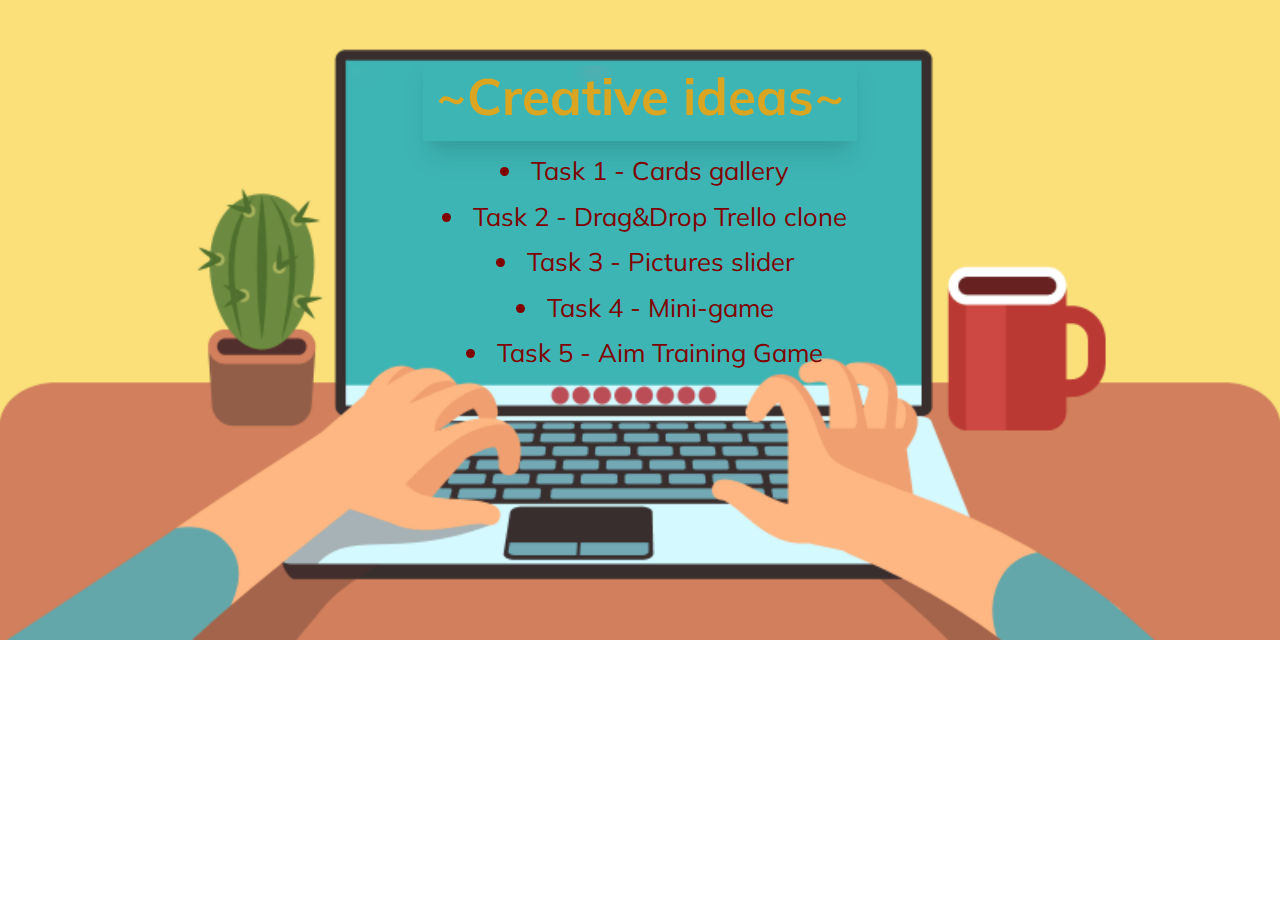
<file: index.html>
<!DOCTYPE html>
<html lang="en">
<head>
    <meta charset="UTF-8">
    <meta http-equiv="X-UA-Compatible" content="IE=edge">
    <meta name="viewport" content="width=device-width, initial-scale=1.0">
    <link rel="stylesheet" href="styles.css" />
    <title>Ineresting features</title>
</head>
<body>
    <h1>~Creative ideas~</h1>
    <ul>
        <li><a href="./01-cards/index.html">Task 1 - Cards gallery</a></li>
        <li><a href="./02-drag-n-drop/index.html">Task 2 - Drag&Drop Trello clone</a></li>
        <li><a href="./03-slider/index.html">Task 3 - Pictures slider</a></li>
        <li><a href="./04-board/index.html">Task 4 - Mini-game</a></li>
        <li><a href="./05-aim-game/index.html">Task 5 - Aim Training Game</a></li>
    </ul>
</body>
</html>
</file>
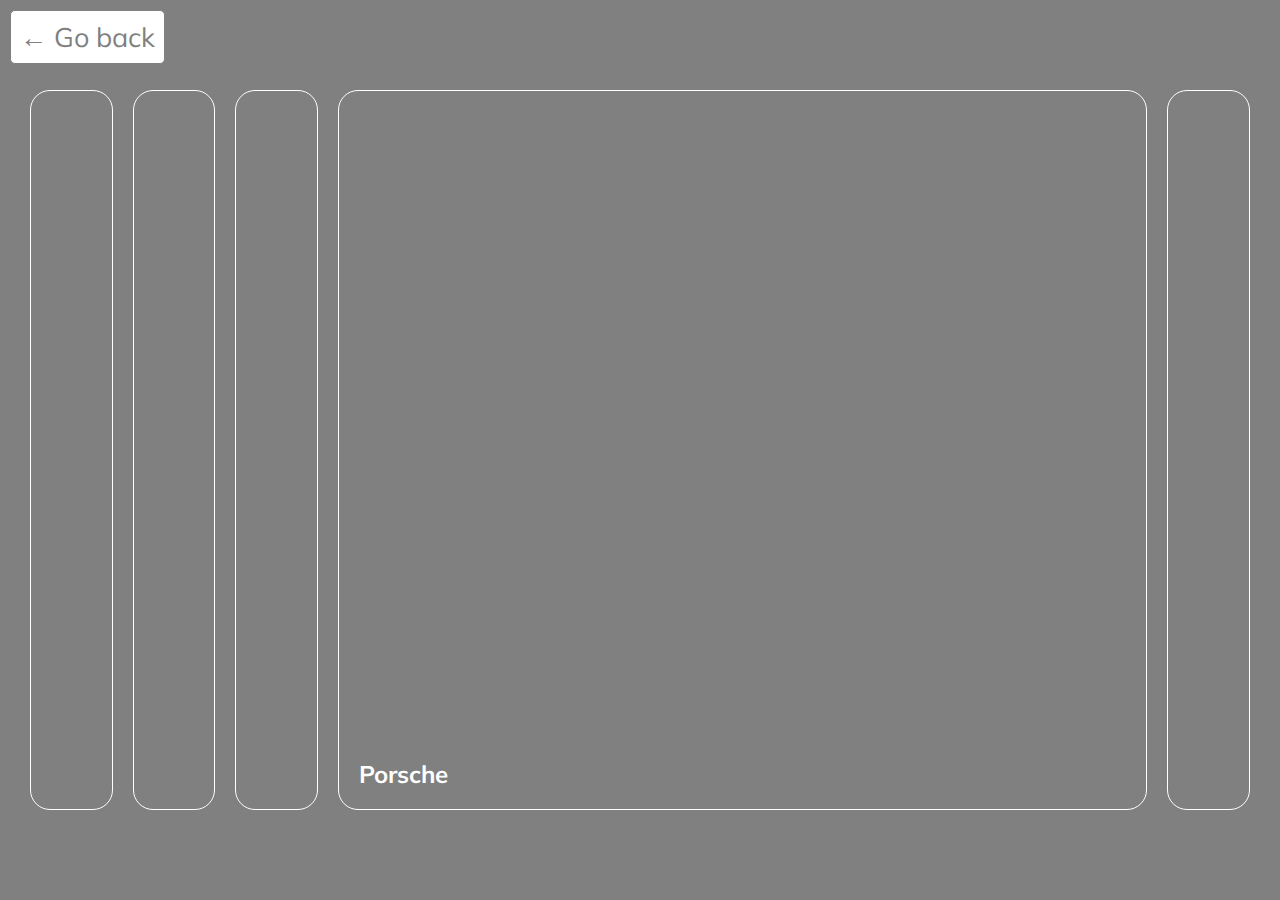
<file: 01-cards/index.html>
<!DOCTYPE html>
<html lang="en">
<head>
  <meta charset="UTF-8" />
  <meta name="viewport" content="width=device-width, initial-scale=1.0" />
  <link rel="stylesheet" href="styles.css" />
  <title>Карточки | Проект 1</title>
</head>
<body>
<div class="container">
  <div
      class="slide"
      style="background-image: url('https://monosnap.com/image/qsNsMtEkQ4CX4sjmXorhhZFhILZFoB');"
  >
    <h3>911 GT3 Touring 991.2</h3>
  </div>
  <div
      class="slide"
      style="
          background-image: url('https://monosnap.com/image/7tuKo26BQGIKSapoblJkYpcDLg3llk');
        "
  >
    <h3>911 GT3 RS</h3>
  </div>
  <div
      class="slide"
      style="
          background-image: url('https://monosnap.com/image/IcdS2phn9vHgk9dzA3BSfz8xT1ldZS');
        "
  >
    <h3>GTRS2</h3>
  </div>
  <div
      class="slide"
      style="
          background-image: url('https://monosnap.com/image/67AFzL5i0eeklWOCX9fkK9d9TDwwCY');
        "
  >
    <h3>Porsche</h3>
  </div>
  <div
      class="slide"
      style="
          background-image: url('https://monosnap.com/image/SmUJzbVhcNSjItJDhNWV7y5vP7yvuR');
        "
  >
    <h3>GT3RS</h3>
  </div>
</div>
<a class="goBackBtn" href="../index.html">&#8592; Go back</a>
<script src="app.js"></script>
</body>
</html>
</file>
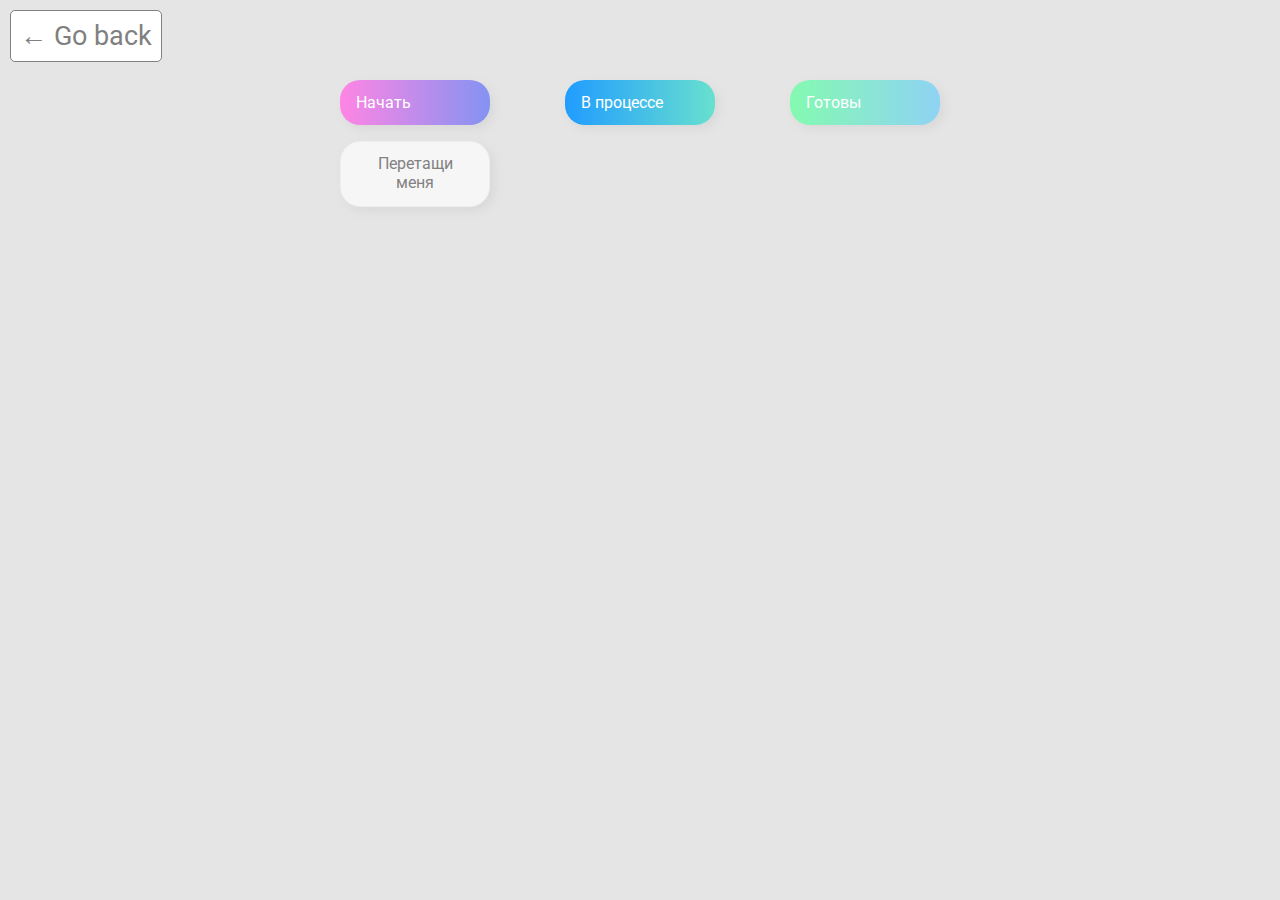
<file: 02-drag-n-drop/index.html>
<!DOCTYPE html>
<html lang="en">
  <head>
    <meta charset="UTF-8" />
    <meta name="viewport" content="width=device-width, initial-scale=1.0" />
    <link rel="stylesheet" href="styles.css" />
    <title>Drag & Drop | Проект 2</title>
  </head>
  <body>
    <div>
      <div class="row">
          <div class="col-header start">Начать</div>
          <div class="col-header progress">В процессе</div>
          <div class="col-header done">Готовы</div>
      </div>

      <div class="row">
        <div class="placeholder">
          <div class="item" draggable="true">Перетащи меня</div>
        </div>
        <div class="placeholder"></div>
        <div class="placeholder"></div>
      </div>
      
    </div>
    <a class="goBackBtn" href="../index.html">&#8592; Go back</a>
    <script src="app.js"></script>
  </body>
</html>
</file>
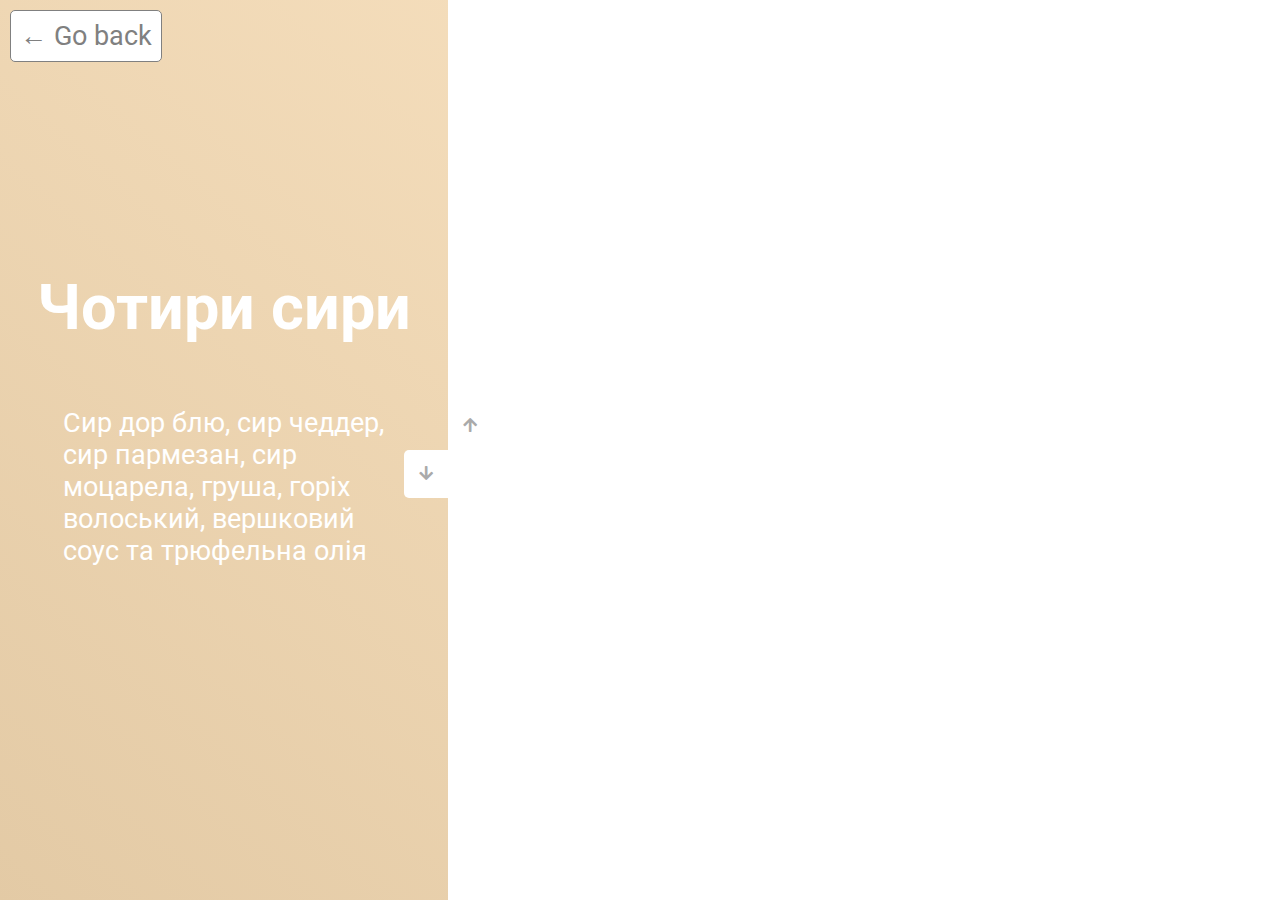
<file: 03-slider/index.html>
<!DOCTYPE html>
<html lang="en">
  <head>
    <meta charset="UTF-8" />
    <meta name="viewport" content="width=device-width, initial-scale=1.0" />
    <link
      rel="stylesheet"
      href="https://cdnjs.cloudflare.com/ajax/libs/font-awesome/5.15.1/css/all.min.css"
    />
    <link rel="stylesheet" href="style.css" />
    <title>Слайдер | Проект 3</title>
  </head>
  <body>
    <div class="container">
      <div class="sidebar">
        <div style="background: linear-gradient(229.99deg,  #458f28 -26%, #214311 145%);">
          <h1>Філадельфія</h1>
          <p>Філе лосося, сир Філадельфія, рукола, томати конкасе та вершки <br><br> Хамон, персик, рукола, томати чері, вершки та соус маринара <br><br> Куряче філе sous-vide, соус Жульєн та петрушка</p>
        </div>
        <div style="background: linear-gradient(215.32deg, #F90306 -1%, #9E0706 124%);">
          <h1>Мисливська</h1>
          <p>Мисливські ковбаски, молочні ковбаски, сир моцарелла, гливи, печериці, солодка цибуля, перець болгарський, соус BBQ, соус марінара, петрушка та трюфельна олія</p>
        </div>
        <div style="background: linear-gradient(221.87deg, #d38f8e 1%, #b37c7b 128%);">
          <h1>Мафія</h1>
          <p>Карбонара: шинка, грудинка, сир пармезан, печериці, томати чері та вершки <br><br> М'ясна Гурмео: філе куряче sous-vide, шинка, ковбаски мисливські, пепероні, печериці, цибуля, петрушка та соус BBQ <br><br> Чотири сири: сир дор блю, сир чеддер, сир пармезан, груша, горіх волоський та вершковий соус</p>
        </div>
        <div style="background: linear-gradient(220.16deg, #FFE101 -8%, #F39102 138%);">
          <h1>Карибська</h1>
          <p>Атлантика: креветки, філе лосося, сир пармезан, шпинат, томати, вершки, часник <br><br> Американо: філе куряче sous-vide, ковбаски мисливські, пепероні, сир моцарела, кукурудза, болгарський перець, цибуля конфітюр, соус BBQ, соус маринара, гірчиця <br><br> Поло: філе куряче sous-vide, сир моцарела, ананас, болгарський перець, часник, соус маринара, соус ВВQ</p>
        </div>
        <div style="background: linear-gradient(220.16deg, #f5debc -8%, #ddc39d 138%);">
          <h1>Чотири сири</h1>
          <p>Cир дор блю, сир чеддер, сир пармезан, сир моцарела, груша, горіх волоський, вершковий соус та трюфельна олія</p>
        </div>
      </div>
      <div class="main-slide">
        <div
          style="
            background-image: url('https://monosnap.com/image/4kxT8P0uaCFfAz9hEIeE8OEZIljuyA');
          "
        ></div>
        <div
          style="
            background-image: url('https://monosnap.com/image/R64RjygRvTUiobhaNxWS7F5YLemIgP');
          "
        ></div>
        <div
          style="
            background-image: url('https://monosnap.com/image/kQAw4jDKqcTBRTBsdOlFN9Nm7xBH2s');
          "
        ></div>
        <div
          style="
            background-image: url('https://monosnap.com/image/5EUCoWFMB4hS1kQjFuIMSprZfmQlJ2');
          "
        ></div>
        <div
          style="
            background-image: url('https://monosnap.com/image/2ZslaEg0ezhT9H2P23jtdTnsSbtxTD');
          "
        ></div>
      </div>
      <div class="controls">
        <button class="down-button">
          <i class="fas fa-arrow-down"></i>
        </button>
        <button class="up-button">
          <i class="fas fa-arrow-up"></i>
        </button>
      </div>
    </div>
    <a class="goBackBtn" href="../index.html">&#8592; Go back</a>
    <script src="app.js"></script>
  </body>
</html>
</file>
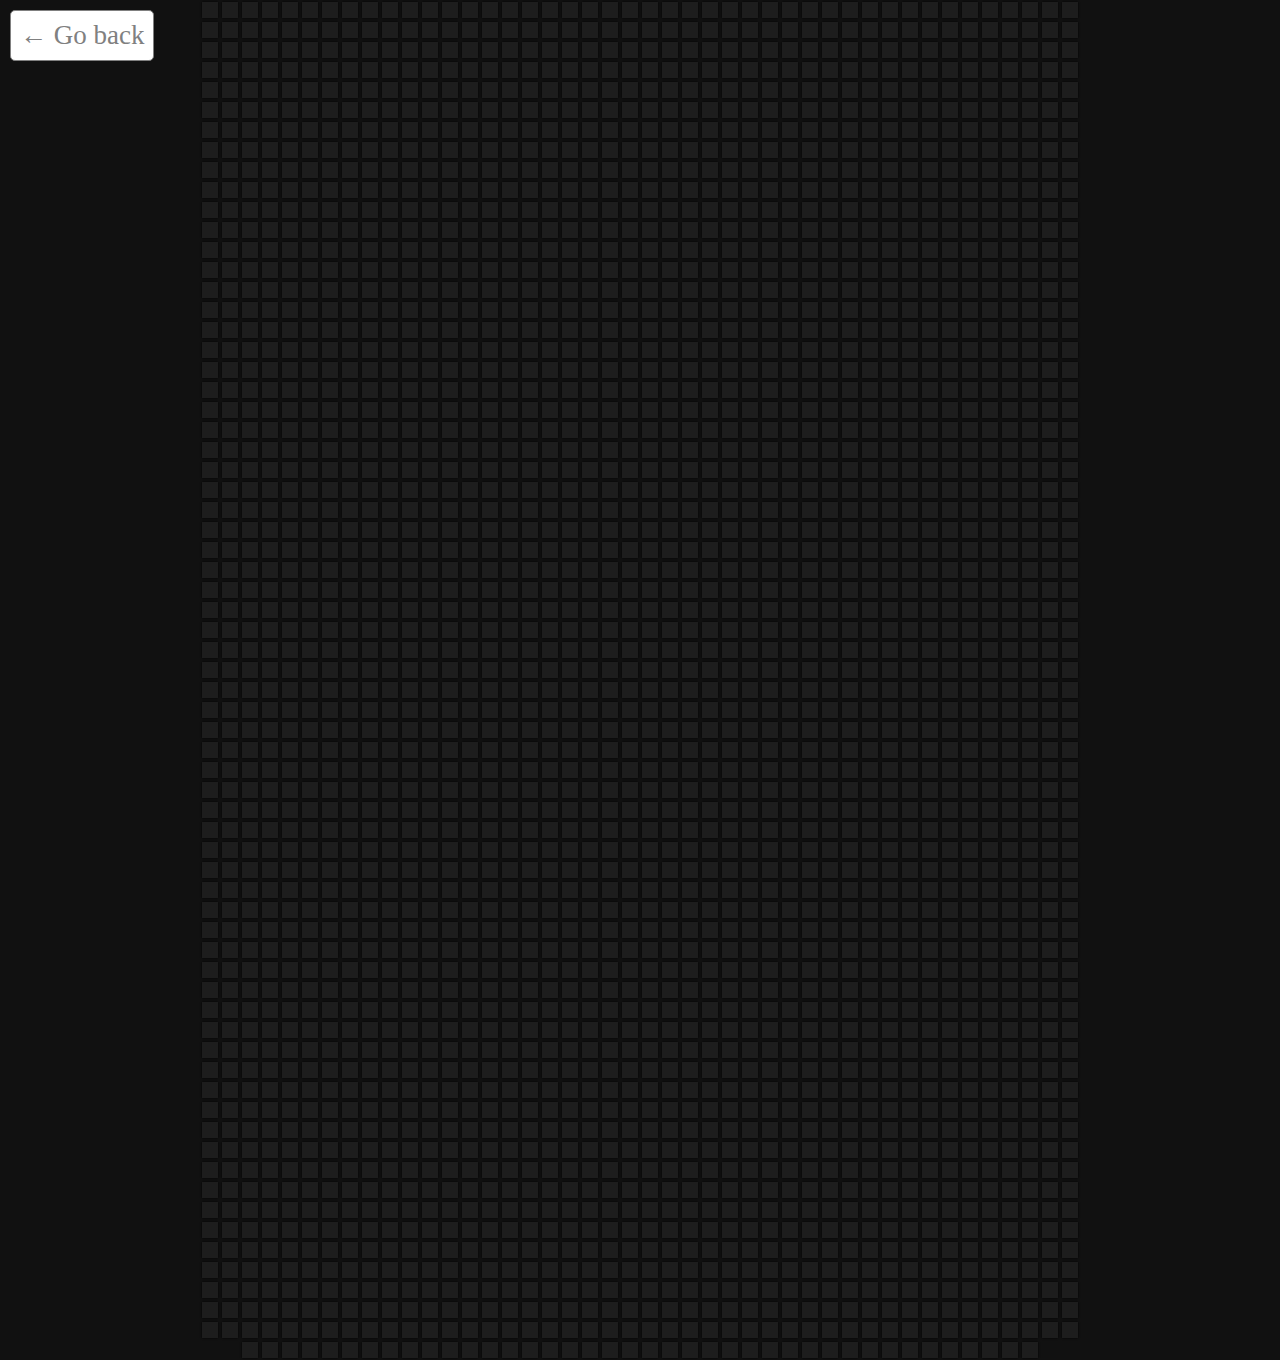
<file: 04-board/index.html>
<!DOCTYPE html>
<html lang="en">
<head>
  <meta charset="UTF-8" />
  <meta name="viewport" content="width=device-width, initial-scale=1.0" />
  <link rel="stylesheet" href="styles.css" />
  <title>Доска | Проект 4</title>
</head>
<body>
<div class="container" id="board">
</div>
<a class="goBackBtn" href="../index.html">&#8592; Go back</a>
<script src="app.js"></script>
</body>
</html>
</file>
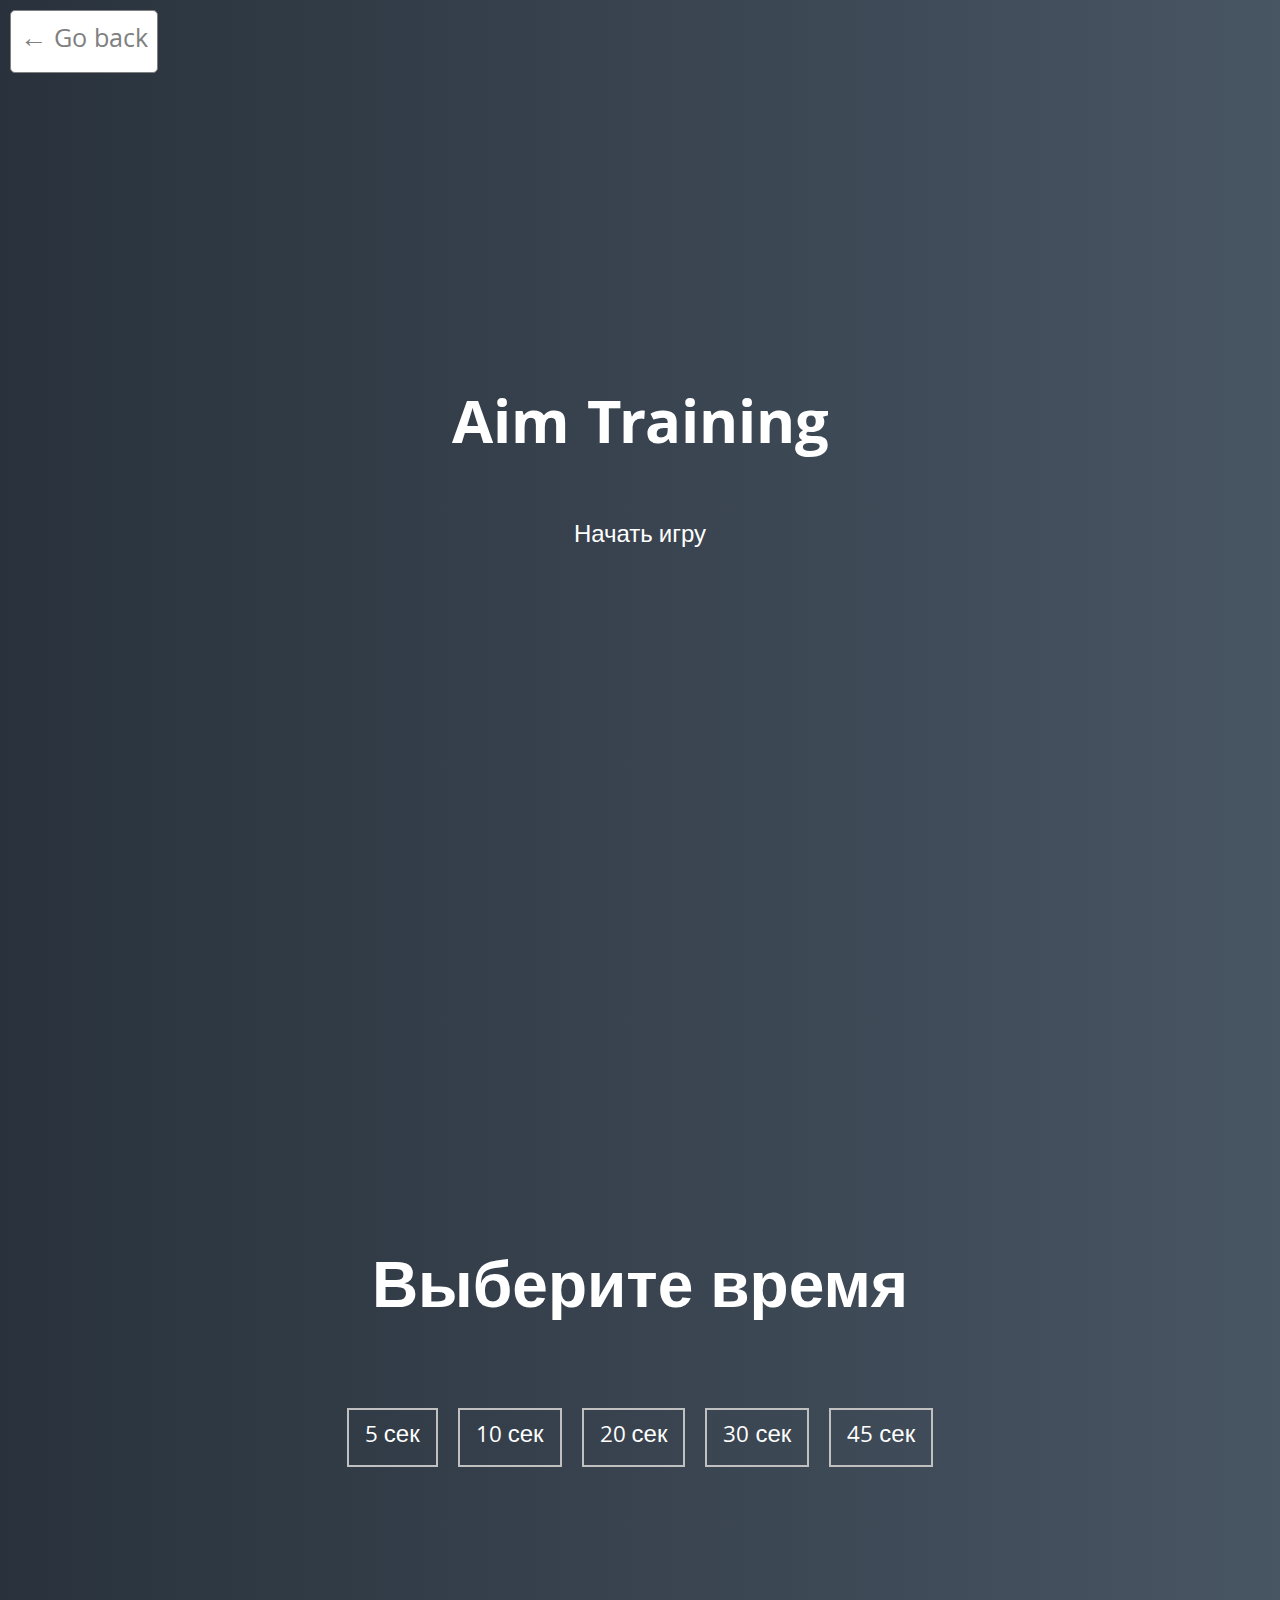
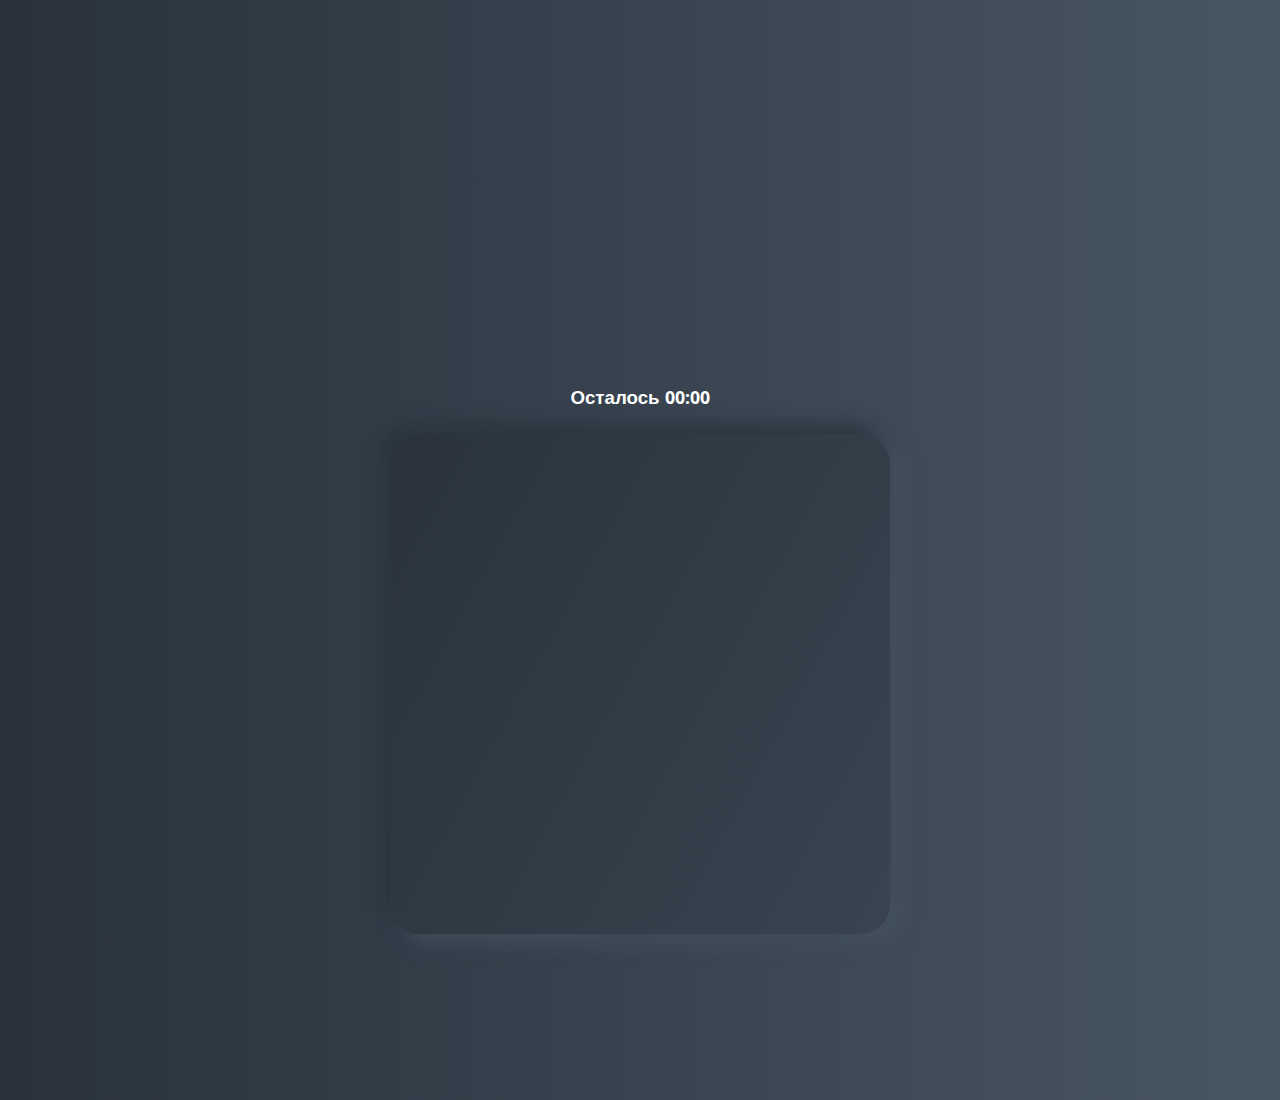
<file: 05-aim-game/index.html>
<!DOCTYPE html>
<html lang="en">
  <head>
    <meta charset="UTF-8" />
    <meta name="viewport" content="width=device-width, initial-scale=1.0" />
    <link rel="stylesheet" href="styles.css" />
    <title>Aim Training | Проект 5</title>
  </head>
  <body>
    <div class="screen">
      <h1>Aim Training</h1>
      <a href="#" class="start" id="start">Начать игру</a>
    </div>

    <div class="screen">
      <h1>Выберите время</h1>
      <ul class="time-list" id="time-list">
        <li>
          <button class="time-btn" data-time="5">
            5 сек
          </button>
        </li>
        <li>
          <button class="time-btn" data-time="10">
            10 сек
          </button>
        </li>
        <li>
          <button class="time-btn" data-time="20">
            20 сек
          </button>
        </li>
        <li>
          <button class="time-btn" data-time="30">
            30 сек
          </button>
        </li>
        <li>
          <button class="time-btn" data-time="45">
            45 сек
          </button>
        </li>
      </ul>
    </div>

    <div class="screen">
      <h3>Осталось <span id="time">00:00</span></h3>
      <div class="board" id="board"></div>
    </div>
    <a class="goBackBtn" href="../index.html">&#8592; Go back</a>
    <script src="./app.js"></script>
  </body>
</html>
</file>
<file: styles.css>
@import url('https://fonts.googleapis.com/css?family=Muli&display=swap'); 

* {
  box-sizing: border-box;
}

body {
  font-family: 'Muli', sans-serif;
  overflow: hidden;
  margin: 0;
  margin-top: 4vw;
  /* background:honeydew; */
  /* height: 100vh; */
  display: flex;
  flex-direction: column;
  justify-content: center;
  align-items: center;
  text-align: center;
  color:maroon;
  font-size: 2vw;
  background-image: url(./bg.png);
  background-size: cover;
  background-repeat: no-repeat;
}
h1 {
  font-size: 4vw;
  padding: 1vw;
  margin: 0 auto;
  color: goldenrod;
  box-shadow: rgba(0, 0, 0, 0.1) 0px 20px 25px -5px, rgba(0, 0, 0, 0.04) 0px 10px 10px -5px;
  /* box-shadow: rgba(100, 100, 111, 0.8) 0px 7px 29px 0px; */
  /* box-shadow: rgb(38, 57, 77) 0px 20px 30px -10px; */
  /* border-bottom: 4px solid black; */
}
ul{
  display: flex;
  flex-direction: column;
  justify-content: center;
  align-items: center;
  padding-top: 0.75vh;
  margin: 0;
}
li {
  position: relative;
  padding: 0.75vh;
  transform: scale(1);
  transition: transform 500ms cubic-bezier(0.4, 0, 0.2, 1),
}
li:hover {
  /* font-size: 6vh; */
  color: gold;
  transform: scale(1.2);
  box-shadow: 0 0 10px black;
}
li::after{
  content: '';
  display: block;
  width: 100%;
  height: 5px;
  position: absolute;
  top: 100%;
  left: 0;
  background-color: transparent;
  transform: scaleX(0);
  opacity: 0;
  transition: transform 500ms cubic-bezier(0.4, 0, 0.2, 1), opacity 500ms cubic-bezier(0.4, 0, 0.2, 1);
}
li:hover::after{
  background-color: gold;
  opacity: 1;
  transform: scaleX(100%);
}
a {
  color: maroon;
  text-decoration: none;
}
a:hover {
  color: gold;
 
}
</file>
<file: 01-cards/styles.css>
@import url('https://fonts.googleapis.com/css?family=Muli&display=swap'); 

* {
  box-sizing: border-box;
}

body {
  font-family: 'Muli', sans-serif;
  overflow: hidden;
  margin: 0;
  background: grey;
  height: 100vh;
  display: flex;
  justify-content: center;
  align-items: center;
}

.goBackBtn{
  position: absolute;
  top: 10px;
  left: 10px;
  padding: 1vh;
  text-decoration: none;
  color: grey;
  background-color: white;
  border: 1px solid grey;
  border-radius: 5px;
  font-size: 3vh;
}

.container {
  width: 100%;
  display: flex;
  padding: 0 20px;
}
.slide {
  position: relative;
  height: 80vh;
  border-radius: 20px;
  border: 1px solid white;
  margin: 10px;
  cursor: pointer;
  color: #fff;
  flex: 1;
  background-size: cover;
  background-position: center;
  background-repeat: no-repeat;
  transition: all 500ms ease-in-out;
}
.slide h3 {
  position: absolute;
  font-size: 24px;
  bottom: 20px;
  left: 20px;
  margin: 0;
  opacity: 0;
}
.slide.active {
  flex: 10;
}
.slide.active h3{
  opacity: 1;
  transition: opacity 0.3s ease-in 0.4s;
}
</file>
<file: 02-drag-n-drop/styles.css>
@import url('https://fonts.googleapis.com/css?family=Roboto&display=swap');

* {
  box-sizing: border-box;
}

body {
  font-family: 'Roboto', sans-serif;
  background-color: #e5e5e5;
  display: flex;
  padding-top: 5rem;
  justify-content: center;
  overflow: hidden;
  margin: 0;
}

.row {
  display: flex;
  width: 600px;
  justify-content: space-between;
  margin-bottom: 1rem;
}

.col-header {
  width: 150px;
  box-shadow: 4px 4px 9px rgba(198, 198, 198, 0.36);
  border-radius: 20px;
  padding: 0.8rem 1rem;
  color: #fff;
}

.item {
  width: 150px;
  height: 66px;
  border: 1px solid #eee;
  box-shadow: 4px 4px 9px rgba(198, 198, 198, 0.36);
  border-radius: 20px;
  background: #f7f6f7;
  padding: 0.8rem 1rem;
  color: #828282;
  text-align: center;
  cursor: grab;
}

.item:active {
  cursor: grabbing;
}

.placeholder {
  width: 150px;
  height: 66px;
}

.start {
  background: linear-gradient(90deg, #ff85e4 0%, #229efd 179.25%);
}

.progress {
  background: linear-gradient(90deg, #209cff 0%, #68e0cf 100%);
}

.done {
  background: linear-gradient(90deg, #84fab0 0%, #8fd3f4 100%);
}

.hold {
  border-top: 2px solid violet;
  border-left: 2px solid #84fab0;
  border-right: 2px solid #8fd3f4;
  border-bottom: 2px solid #209cff;
}

.hide {
  display: none;
}
.hovered {
  border-top: 1px solid violet;
}

.goBackBtn{
  position: absolute;
  top: 10px;
  left: 10px;
  padding: 1vh;
  text-decoration: none;
  color: grey;
  background-color: white;
  border: 1px solid grey;
  border-radius: 5px;
  font-size: 3vh;
}
</file>
<file: 03-slider/style.css>
@import url('https://fonts.googleapis.com/css?family=Roboto&display=swap');

* {
  box-sizing: border-box;
  margin: 0;
  padding: 0;
}

body {
  font-family: 'Roboto', sans-serif;
  height: 100vh;
}

.goBackBtn{
  position: absolute;
  top: 10px;
  left: 10px;
  padding: 1vh;
  text-decoration: none;
  color: grey;
  background-color: white;
  border: 1px solid grey;
  border-radius: 5px;
  font-size: 3vh;
}

.container {
  position: relative;
  overflow: hidden;
  width: 100vw;
  height: 100vh;
}

.sidebar {
  height: 100%;
  width: 35%;
  position: absolute;
  top: 0;
  left: 0;
  transition: transform 0.5s ease-in-out;
}

.sidebar > div {
  height: 100%;
  width: 100%;
  display: flex;
  flex-direction: column;
  align-items: center;
  justify-content: center;
  color: #fff;
}

.sidebar h1 {
  font-size: 7vh;
}
.sidebar p {
  font-size: 3vh;
  padding: 7vh;
}

.main-slide {
  height: 100%;
  position: absolute;
  top: 0;
  left: 35%;
  width: 65%;
  transition: transform 0.5s ease-in-out;
}

.main-slide > div {
  background-repeat: no-repeat;
  background-size: cover;
  background-position: center center;
  height: 100%;
  width: 100%;
}

button {
  background-color: #fff;
  border: none;
  color: #aaa;
  cursor: pointer;
  font-size: 16px;
  padding: 15px;
}

button:hover {
  color: #222;
}

button:focus {
  outline: none;
}

.container .controls button {
  position: absolute;
  left: 35%;
  top: 50%;
  z-index: 100;
}

.container .controls .down-button {
  transform: translateX(-100%);
  border-top-left-radius: 5px;
  border-bottom-left-radius: 5px;
}

.container .controls .up-button {
  transform: translateY(-100%);
  border-top-right-radius: 5px;
  border-bottom-right-radius: 5px;
}
</file>
<file: 04-board/styles.css>
* {
  box-sizing: border-box;
}

.goBackBtn{
  position: absolute;
  top: 10px;
  left: 10px;
  padding: 1vh;
  text-decoration: none;
  color: grey;
  background-color: white;
  border: 1px solid grey;
  border-radius: 5px;
  font-size: 3vh;
}

body {
  background-color: #111;
  display: flex;
  align-items: center;
  justify-content: center;
  height: 100vh;
  overflow: hidden;
  margin: 0;
}

.container {
  display: flex;
  flex-wrap: wrap;
  justify-content: center;
  align-items: center;
  max-width: 70vw;
}

.square {
  width: 16px;
  height: 16px;
  background: #1d1d1d;
  margin: 2px;
  box-shadow: 0 0 2px #000;
  transition: 1s ease;
}
.square:hover{
  transition-duration: 0s;
}
</file>
<file: 05-aim-game/styles.css>
@import url('https://fonts.googleapis.com/css?family=Khula&display=swap');

* {
  box-sizing: border-box;
}

body {
  color: #fff;
  font-family: 'Khula', sans-serif;
  height: 100vh;
  overflow: hidden;
  margin: 0;
  text-align: center;
}

a {
  color: #fff;
  text-decoration: none;
}

a:hover {
  color: #16D9E3;
}

.start {
  font-size: 1.5rem;
}

h1 {
  line-height: 1.4;
  font-size: 4rem;
}

.screen {
  display: flex;
  flex-direction: column;
  align-items: center;
  justify-content: center;
  height: 100vh;
  width: 100vw;
  transition: margin 0.5s ease-out;
  background: linear-gradient(90deg, #29323C 0%, #485563 100%);
}

.screen.up {
  margin-top: -100vh;
}

.time-list {
  display: flex;
  flex-wrap: wrap;
  justify-content: center;
  list-style: none;
  padding: 0;
}

.time-list li {
  margin: 10px;
}

.time-btn {
  background-color: transparent;
  border: 2px solid #C0C0C0;
  color: #fff;
  cursor: pointer;
  font-family: inherit;
  padding: .5rem 1rem;
  font-size: 1.5rem;
}

.time-btn:hover {
  border: 2px solid #16D9E3;
  color: #16D9E3;
}

.hide {
  opacity: 0;
}

.primary {
  color: #16D9E3;
}

.board {
  display: flex;
  justify-content: center;
  align-items: center;
  position: relative;
  width: 500px;
  height: 500px;
  background: linear-gradient(118.38deg, #29323C -4.6%, #485563 200.44%);
  box-shadow: -8px -8px 20px #2A333D, 10px 7px 20px #475462;
  border-radius: 30px;
  overflow: hidden;
}

.circle {
  background: linear-gradient(90deg, #16D9E3 0%, #30C7EC 47%, #46AEF7 100%);
  position: absolute;
  border-radius: 50%;
  cursor: pointer;
}

.goBackBtn{
  position: absolute;
  top: 10px;
  left: 10px;
  padding: 1vh;
  text-decoration: none;
  color: grey;
  background-color: white;
  border: 1px solid grey;
  border-radius: 5px;
  font-size: 3vh;
}
</file>
